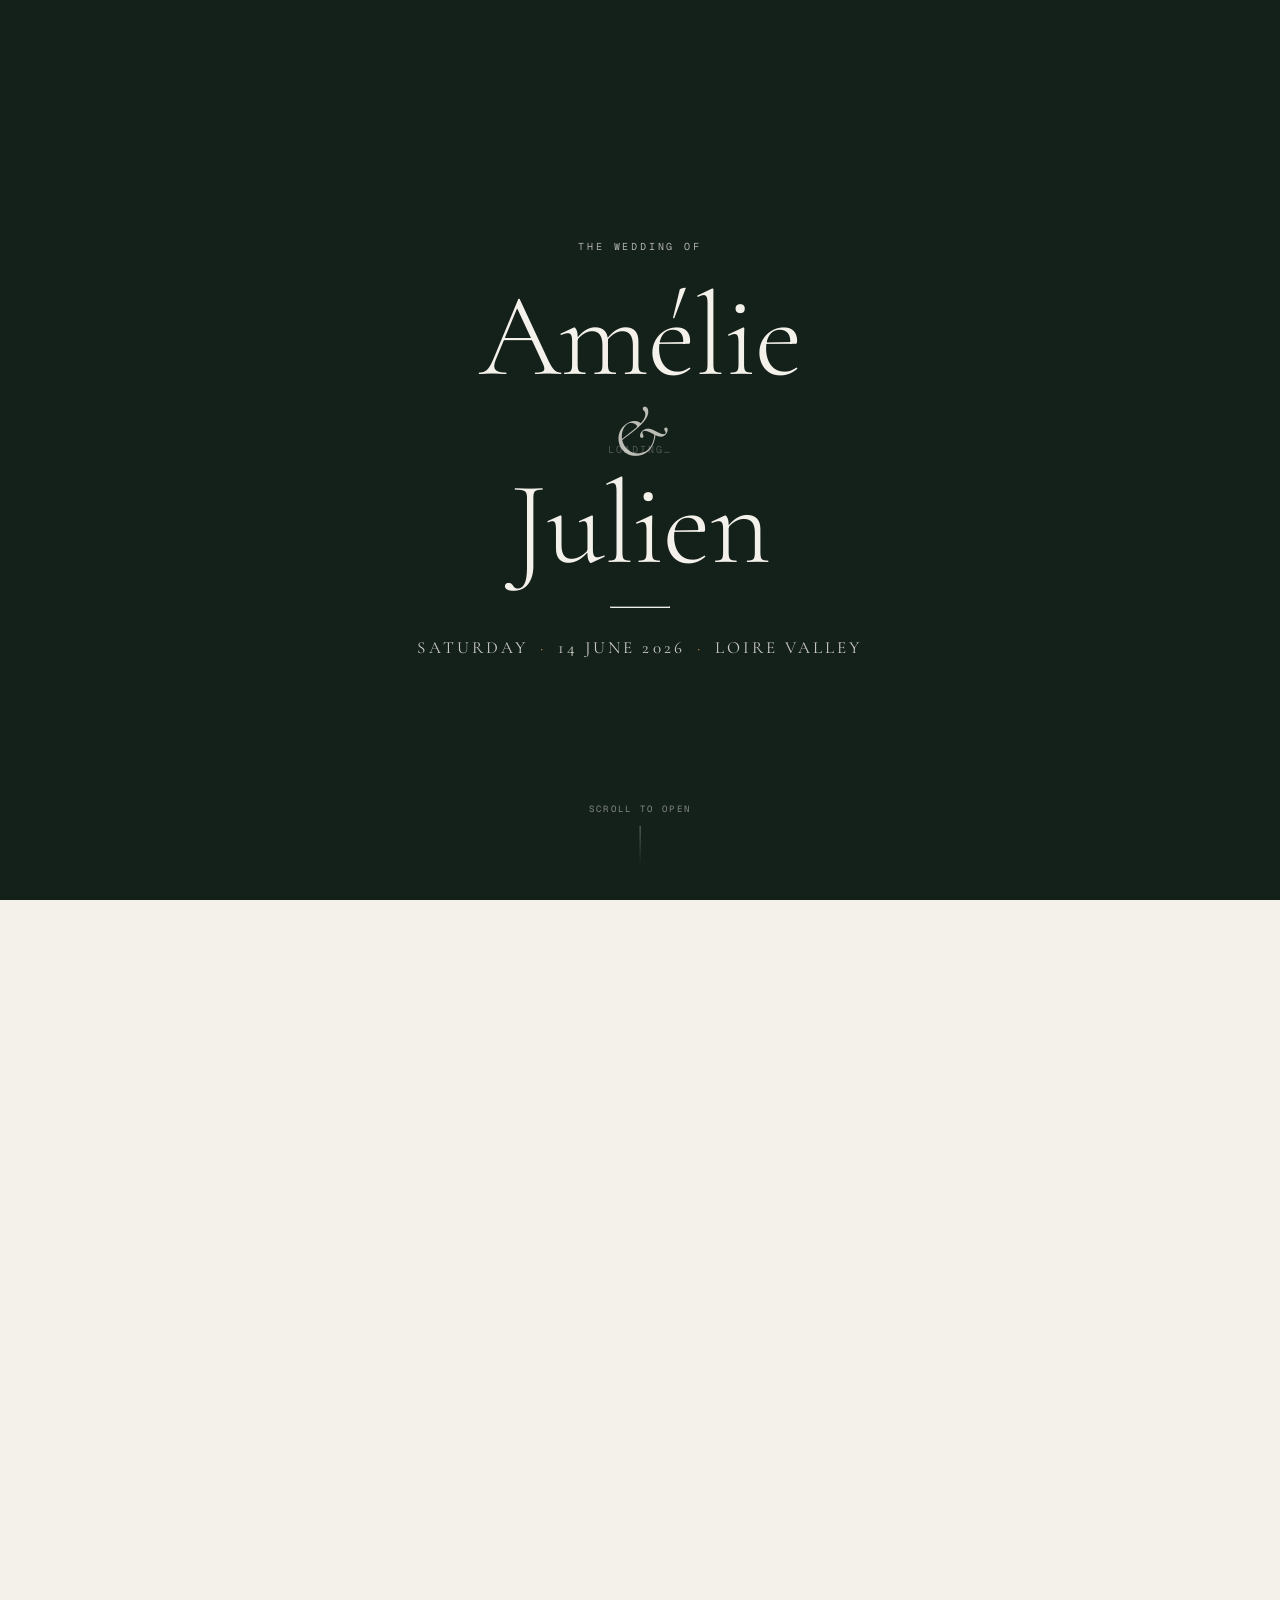
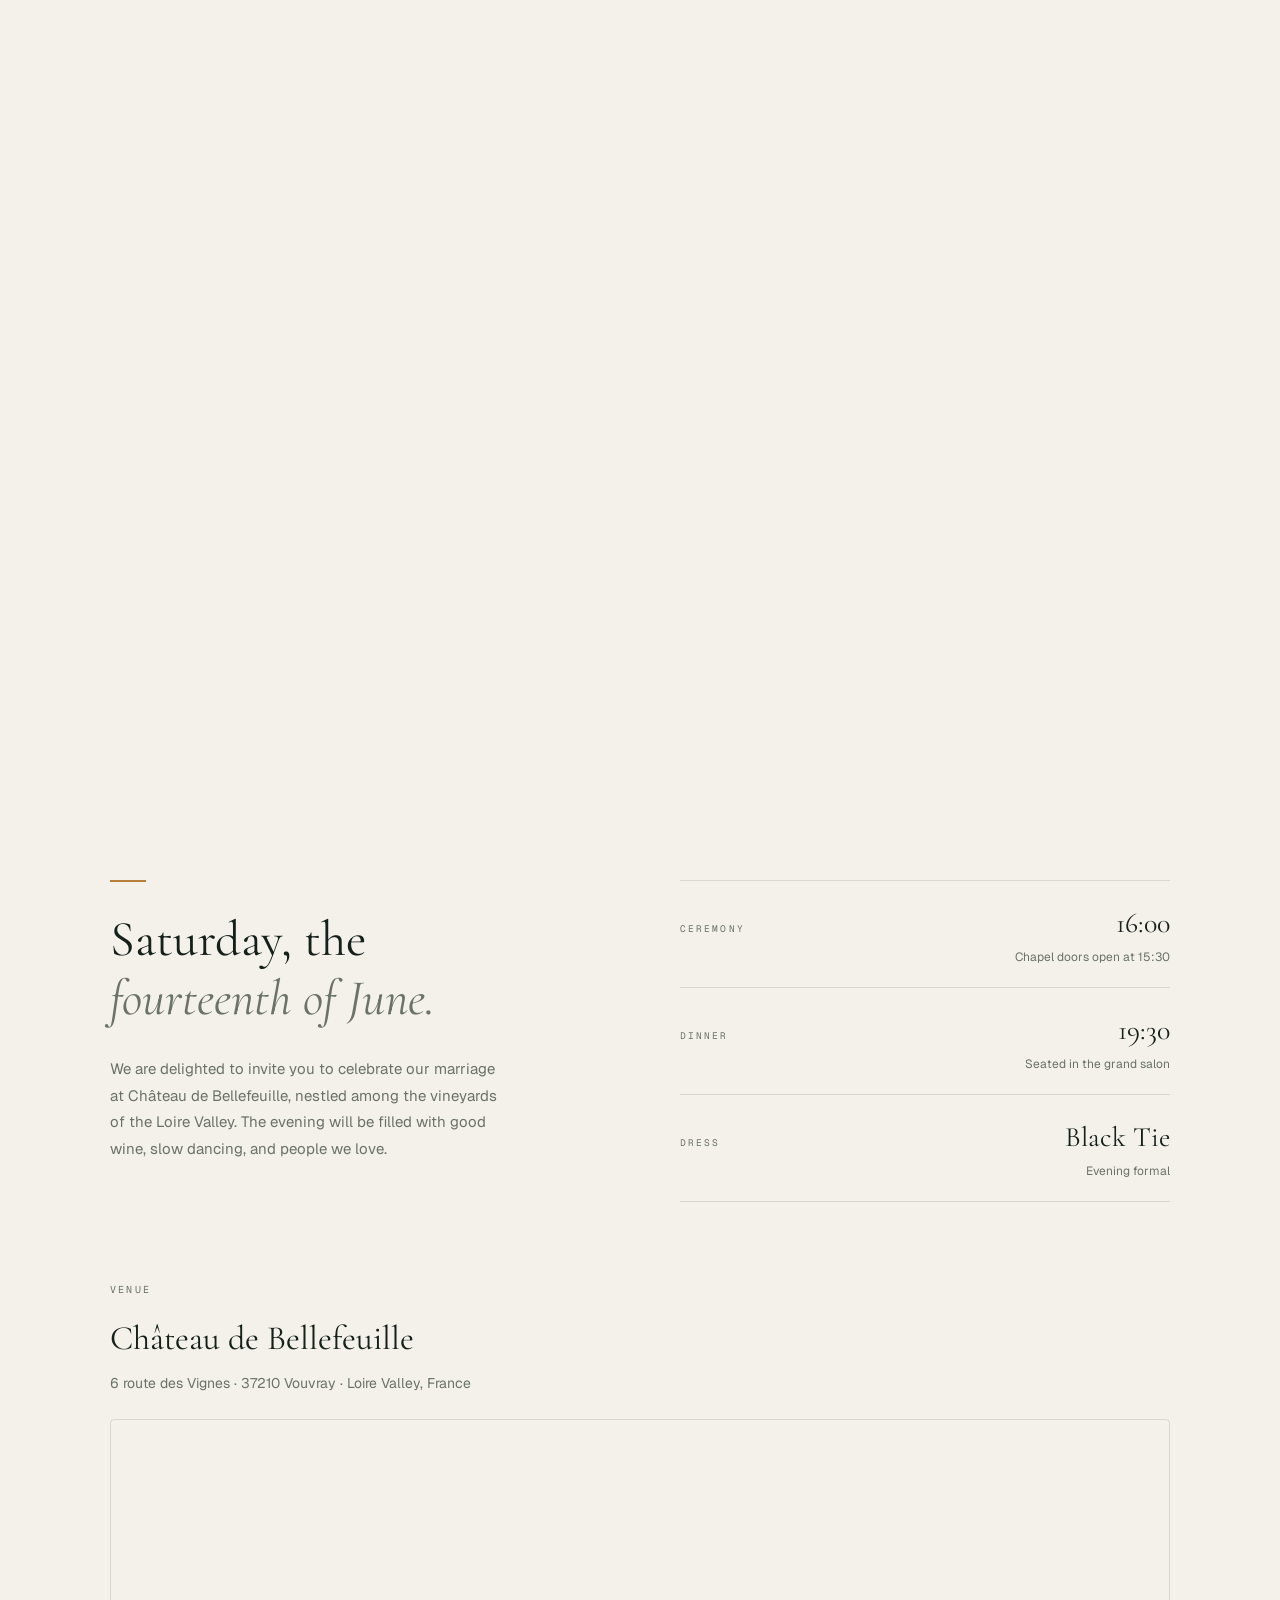
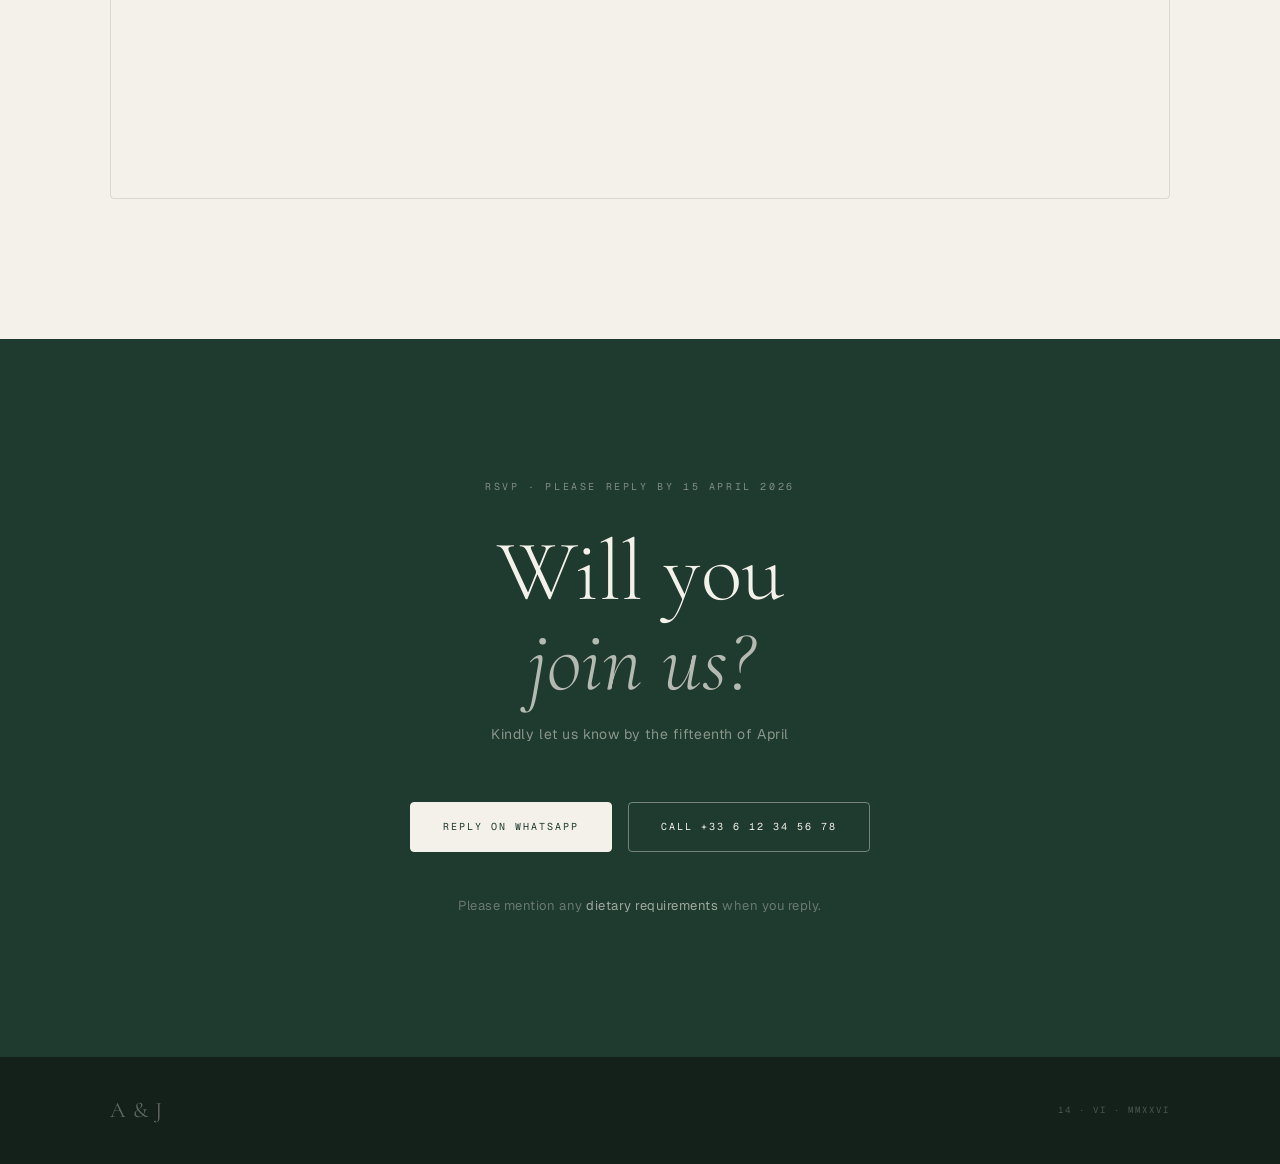
<file: wedding_invitation.html>
<!DOCTYPE html>
<html lang="en">
<head>
<meta charset="UTF-8">
<meta name="viewport" content="width=device-width, initial-scale=1.0">
<title>Amélie & Julien · 14 June 2026</title>
<link rel="preconnect" href="https://fonts.googleapis.com">
<link rel="preconnect" href="https://fonts.gstatic.com" crossorigin>
<link href="https://fonts.googleapis.com/css2?family=Cormorant+Garamond:ital,wght@0,300;0,400;0,500;0,600;1,300;1,400;1,500&family=Geist:wght@300;400;500&family=Geist+Mono:wght@400;500&display=swap" rel="stylesheet">

<style>
/* ─── TOKENS ─── */
:root {
  --bone:    #f4f1ea;
  --ink:     #14201a;
  --forest:  #1f3a2e;
  --amber:   #b7803a;
  --muted:   #6a7269;
  --border:  rgba(20,32,26,0.12);

  --display:  'Cormorant Garamond', Georgia, serif;
  --body:     'Geist', system-ui, sans-serif;
  --mono:     'Geist Mono', monospace;

  --max-w: 1140px;
  --section-gap: 140px;
}

/* ─── RESET ─── */
*, *::before, *::after { box-sizing: border-box; margin: 0; padding: 0; }
html { scroll-behavior: smooth; }
body {
  font-family: var(--body);
  background: var(--bone);
  color: var(--ink);
  font-size: 16px;
  line-height: 1.6;
  -webkit-font-smoothing: antialiased;
}
img, video { display: block; max-width: 100%; }
a { color: inherit; text-decoration: none; }

/* ─── REDUCED MOTION ─── */
@media (prefers-reduced-motion: reduce) {
  .hero-video-wrap video { display: none; }
  .hero-video-wrap { background-image: url('poster.jpg'); background-size: cover; background-position: center; }
  .fade-in { opacity: 1 !important; transform: none !important; transition: none !important; }
}

/* ─── UTILITY ─── */
.container { max-width: var(--max-w); margin: 0 auto; padding: 0 40px; }
.eyebrow {
  font-family: var(--mono);
  font-size: 10px;
  letter-spacing: 0.22em;
  text-transform: uppercase;
  color: var(--muted);
}
.rule { border: none; border-top: 1px solid var(--border); }

/* ─── FADE IN ─── */
.fade-in {
  opacity: 0;
  transform: translateY(18px);
  transition: opacity 0.55s ease-out, transform 0.55s ease-out;
}
.fade-in.visible { opacity: 1; transform: none; }
.fade-in.delay-1 { transition-delay: 0.1s; }
.fade-in.delay-2 { transition-delay: 0.22s; }
.fade-in.delay-3 { transition-delay: 0.38s; }

/* ══════════════════════════════════════
   HERO — scroll-scrubbed video
══════════════════════════════════════ */
#hero {
  position: relative;
  height: 260vh; /* scroll distance — gives enough room to play the full clip */
}

.hero-sticky {
  position: sticky;
  top: 0;
  height: 100vh;
  overflow: hidden;
  display: flex;
  align-items: center;
  justify-content: center;
}

/* canvas sits behind everything — video is hidden decode source */
.hero-video-wrap {
  position: absolute;
  inset: 0;
  z-index: 0;
  background: #14201a; /* ink fallback while loading */
}
#scrub-canvas {
  position: absolute;
  inset: 0;
  width: 100%;
  height: 100%;
  display: block;
}

/* gradient overlay — bottom-weighted so lower text stays legible */
.hero-overlay {
  position: absolute;
  inset: 0;
  background:
    linear-gradient(to bottom,
      rgba(20,32,26,0.55) 0%,
      rgba(20,32,26,0.28) 40%,
      rgba(20,32,26,0.48) 75%,
      rgba(20,32,26,0.72) 100%
    );
  z-index: 1;
}

/* text centred over video */
.hero-content {
  position: relative;
  z-index: 2;
  text-align: center;
  color: var(--bone);
  padding: 0 24px;
  display: flex;
  flex-direction: column;
  align-items: center;
  gap: 0;
}

.hero-eyebrow {
  font-family: var(--mono);
  font-size: 10px;
  letter-spacing: 0.28em;
  text-transform: uppercase;
  color: rgba(244,241,234,0.7);
  margin-bottom: 28px;
}

.hero-names {
  font-family: var(--display);
  font-weight: 300;
  font-size: clamp(62px, 10vw, 118px);
  line-height: 0.92;
  letter-spacing: -0.01em;
  color: var(--bone);
}
.hero-names .amp {
  font-style: italic;
  font-weight: 300;
  font-size: 0.62em;
  display: block;
  margin: 6px 0;
  color: rgba(244,241,234,0.75);
}

.hero-rule {
  width: 60px;
  border-top: 1px solid rgba(244,241,234,0.35);
  margin: 26px 0;
}

.hero-date-loc {
  font-family: var(--display);
  font-size: clamp(13px, 1.6vw, 17px);
  letter-spacing: 0.18em;
  font-weight: 400;
  color: rgba(244,241,234,0.82);
  text-transform: uppercase;
}
.hero-date-loc span { margin: 0 12px; color: var(--amber); }

/* scroll hint */
.scroll-hint {
  position: absolute;
  bottom: 36px;
  left: 50%;
  transform: translateX(-50%);
  z-index: 2;
  display: flex;
  flex-direction: column;
  align-items: center;
  gap: 10px;
  transition: opacity 0.4s ease;
}
.scroll-hint p {
  font-family: var(--mono);
  font-size: 9px;
  letter-spacing: 0.26em;
  text-transform: uppercase;
  color: rgba(244,241,234,0.5);
}
.scroll-arrow {
  width: 1px;
  height: 38px;
  background: linear-gradient(to bottom, rgba(244,241,234,0.4), transparent);
  animation: arrowPulse 1.8s ease-in-out infinite;
}
@keyframes arrowPulse {
  0%, 100% { opacity: 0.4; transform: scaleY(1); }
  50% { opacity: 1; transform: scaleY(1.1); }
}

/* ══════════════════════════════════════
   EVENT DETAILS
══════════════════════════════════════ */
#details {
  background: var(--bone);
  padding: var(--section-gap) 0;
}

.details-grid {
  display: grid;
  grid-template-columns: 1fr 1fr;
  gap: 80px;
  align-items: start;
  margin-bottom: 80px;
}

/* left col */
.details-left {}
.details-headline {
  font-family: var(--display);
  font-size: clamp(30px, 4vw, 50px);
  font-weight: 400;
  line-height: 1.18;
  color: var(--ink);
  margin-bottom: 28px;
}
.details-headline em { font-style: italic; color: var(--muted); }
.details-intro {
  font-family: var(--body);
  font-size: 15px;
  line-height: 1.78;
  color: var(--muted);
  max-width: 400px;
}

/* right col — divided list */
.details-list {
  list-style: none;
  border-top: 1px solid var(--border);
}
.details-list li {
  display: flex;
  justify-content: space-between;
  align-items: baseline;
  padding: 20px 0;
  border-bottom: 1px solid var(--border);
  gap: 24px;
}
.dl-key {
  font-family: var(--mono);
  font-size: 9.5px;
  letter-spacing: 0.22em;
  text-transform: uppercase;
  color: var(--muted);
  flex-shrink: 0;
}
.dl-val {
  font-family: var(--display);
  font-size: clamp(20px, 2.4vw, 28px);
  font-weight: 400;
  color: var(--ink);
  text-align: right;
}
.dl-sub {
  font-family: var(--body);
  font-size: 12px;
  color: var(--muted);
  margin-top: 2px;
  text-align: right;
}

/* venue block above map */
.venue-block {
  margin-bottom: 24px;
}
.venue-name {
  font-family: var(--display);
  font-size: clamp(22px, 3vw, 34px);
  font-weight: 400;
  color: var(--ink);
  margin-bottom: 6px;
}
.venue-address {
  font-family: var(--body);
  font-size: 14px;
  color: var(--muted);
}

/* map */
.map-wrap {
  width: 100%;
  height: 380px;
  border: 1px solid var(--border);
  border-radius: 4px;
  overflow: hidden;
}
.map-wrap iframe {
  width: 100%;
  height: 100%;
  border: none;
  display: block;
  filter: grayscale(0.35) sepia(0.08);
}

/* amber accent line */
.amber-rule {
  width: 36px;
  border-top: 2px solid var(--amber);
  margin-bottom: 28px;
}

/* ══════════════════════════════════════
   CONTACT — forest section
══════════════════════════════════════ */
#contact {
  background: var(--forest);
  padding: var(--section-gap) 0;
}

.contact-inner {
  display: flex;
  flex-direction: column;
  align-items: center;
  text-align: center;
  gap: 0;
}

.contact-eyebrow {
  font-family: var(--mono);
  font-size: 10px;
  letter-spacing: 0.26em;
  text-transform: uppercase;
  color: rgba(244,241,234,0.45);
  margin-bottom: 32px;
}

.contact-headline {
  font-family: var(--display);
  font-size: clamp(44px, 7vw, 86px);
  font-weight: 300;
  line-height: 1.05;
  color: var(--bone);
  margin-bottom: 16px;
}
.contact-headline em {
  font-style: italic;
  color: rgba(244,241,234,0.7);
}

.contact-sub {
  font-family: var(--body);
  font-size: 14px;
  color: rgba(244,241,234,0.5);
  margin-bottom: 56px;
  letter-spacing: 0.04em;
}

.contact-buttons {
  display: flex;
  gap: 16px;
  flex-wrap: wrap;
  justify-content: center;
}

.btn {
  font-family: var(--mono);
  font-size: 10px;
  letter-spacing: 0.2em;
  text-transform: uppercase;
  padding: 16px 32px;
  border-radius: 4px;
  cursor: pointer;
  transition: all 0.2s ease;
  display: inline-block;
}
.btn-solid {
  background: var(--bone);
  color: var(--forest);
  border: 1.5px solid var(--bone);
}
.btn-solid:hover {
  background: transparent;
  color: var(--bone);
}
.btn-outline {
  background: transparent;
  color: var(--bone);
  border: 1.5px solid rgba(244,241,234,0.4);
}
.btn-outline:hover {
  border-color: var(--bone);
  background: rgba(244,241,234,0.06);
}

.rsvp-note {
  margin-top: 44px;
  font-family: var(--body);
  font-size: 13px;
  color: rgba(244,241,234,0.35);
  letter-spacing: 0.04em;
}
.rsvp-note strong {
  color: rgba(244,241,234,0.6);
  font-weight: 400;
}

/* ══════════════════════════════════════
   FOOTER
══════════════════════════════════════ */
footer {
  background: var(--ink);
  padding: 36px 0;
}
.footer-inner {
  display: flex;
  justify-content: space-between;
  align-items: center;
}
.footer-monogram {
  font-family: var(--display);
  font-size: 22px;
  font-weight: 400;
  color: rgba(244,241,234,0.35);
  letter-spacing: 0.06em;
}
.footer-date {
  font-family: var(--mono);
  font-size: 9px;
  letter-spacing: 0.22em;
  text-transform: uppercase;
  color: rgba(244,241,234,0.25);
}

/* ─── MOBILE ─── */
@media (max-width: 768px) {
  .container { padding: 0 20px; }
  :root { --section-gap: 80px; }
  .details-grid {
    grid-template-columns: 1fr;
    gap: 48px;
  }
  .hero-names { font-size: clamp(52px, 14vw, 80px); }
  .map-wrap { height: 280px; }
  .contact-buttons { flex-direction: column; align-items: center; }
  .btn { width: 220px; text-align: center; }
}
</style>
</head>
<body>

<!-- ══════════════════════════════════
     HERO
══════════════════════════════════ -->
<section id="hero">
  <div class="hero-sticky">

    <div class="hero-video-wrap">
      <!-- Hidden video — used only as a decode source -->
      <video
        id="scrub-video"
        src="https://res.cloudinary.com/ufey9hth/video/upload/v1785324048/Wedding_invitation_opening_luxur__202607291220_1_qcqtc7.mp4"
        preload="auto"
        muted
        playsinline
        disablePictureInPicture
        disableRemotePlayback
        crossorigin="anonymous"
        style="position:absolute;opacity:0;pointer-events:none;width:1px;height:1px;"
      ></video>
      <!-- Canvas renders frames — no seek stutter -->
      <canvas id="scrub-canvas" style="width:100%;height:100%;object-fit:cover;display:block;"></canvas>
    </div>

    <div class="hero-overlay"></div>

    <div class="hero-content">
      <p class="hero-eyebrow">The Wedding of</p>

      <div class="hero-names">
        Amélie
        <span class="amp">&amp;</span>
        Julien
      </div>

      <hr class="hero-rule">

      <p class="hero-date-loc">
        Saturday<span>·</span>14 June 2026<span>·</span>Loire Valley
      </p>
    </div>

    <div class="scroll-hint" id="scroll-hint">
      <p>Scroll to open</p>
      <div class="scroll-arrow"></div>
    </div>

  </div>
</section>


<!-- ══════════════════════════════════
     EVENT DETAILS
══════════════════════════════════ -->
<section id="details">
  <div class="container">

    <div class="details-grid">

      <!-- Left: editorial copy -->
      <div class="details-left">
        <div class="amber-rule fade-in"></div>
        <h2 class="details-headline fade-in delay-1">
          Saturday, the<br>
          <em>fourteenth of June.</em>
        </h2>
        <p class="details-intro fade-in delay-2">
          We are delighted to invite you to celebrate our marriage at
          Château de Bellefeuille, nestled among the vineyards of the
          Loire Valley. The evening will be filled with good wine,
          slow dancing, and people we love.
        </p>
      </div>

      <!-- Right: key/value schedule -->
      <div class="details-right">
        <ul class="details-list fade-in delay-1">
          <li>
            <span class="dl-key">Ceremony</span>
            <div>
              <div class="dl-val">16:00</div>
              <div class="dl-sub">Chapel doors open at 15:30</div>
            </div>
          </li>
          <li>
            <span class="dl-key">Dinner</span>
            <div>
              <div class="dl-val">19:30</div>
              <div class="dl-sub">Seated in the grand salon</div>
            </div>
          </li>
          <li>
            <span class="dl-key">Dress</span>
            <div>
              <div class="dl-val">Black Tie</div>
              <div class="dl-sub">Evening formal</div>
            </div>
          </li>
        </ul>
      </div>

    </div>

    <!-- Venue + Map -->
    <div class="venue-block fade-in">
      <p class="eyebrow" style="margin-bottom:14px;">Venue</p>
      <h3 class="venue-name">Château de Bellefeuille</h3>
      <p class="venue-address">6 route des Vignes · 37210 Vouvray · Loire Valley, France</p>
    </div>

    <div class="map-wrap fade-in delay-1">
      <iframe
        src="https://www.openstreetmap.org/export/embed.html?bbox=0.7436,47.3890,0.8036,47.4190&layer=mapnik&marker=47.4040,0.7736"
        loading="lazy"
        title="Château de Bellefeuille location"
        aria-label="Map showing wedding venue location in Vouvray, Loire Valley"
      ></iframe>
    </div>

  </div>
</section>


<!-- ══════════════════════════════════
     CONTACT
══════════════════════════════════ -->
<section id="contact">
  <div class="container">
    <div class="contact-inner">

      <p class="contact-eyebrow fade-in">RSVP · Please reply by 15 April 2026</p>

      <h2 class="contact-headline fade-in delay-1">
        Will you<br><em>join us?</em>
      </h2>

      <p class="contact-sub fade-in delay-2">
        Kindly let us know by the fifteenth of April
      </p>

      <div class="contact-buttons fade-in delay-3">
        <a
          href="https://wa.me/33612345678"
          target="_blank"
          rel="noopener noreferrer"
          class="btn btn-solid"
        >Reply on WhatsApp</a>
        <a
          href="tel:+33612345678"
          class="btn btn-outline"
        >Call +33 6 12 34 56 78</a>
      </div>

      <p class="rsvp-note fade-in delay-3">
        Please mention any <strong>dietary requirements</strong> when you reply.
      </p>

    </div>
  </div>
</section>


<!-- ══════════════════════════════════
     FOOTER
══════════════════════════════════ -->
<footer>
  <div class="container">
    <div class="footer-inner">
      <span class="footer-monogram">A &amp; J</span>
      <span class="footer-date">14 · VI · MMXXVI</span>
    </div>
  </div>
</footer>


<script>
/* ══════════════════════════════════════════════════════
   CANVAS SCROLL-SCRUBBER
   Strategy:
   1. Load video into hidden <video> with preload="auto"
   2. On every scroll event, set video.currentTime to
      the target timestamp
   3. On "seeked", immediately draw that frame to canvas
      via ctx.drawImage(video, ...)
   4. Use requestAnimationFrame to batch canvas paints
      so we never paint more than once per frame
   This eliminates visual stutter because the canvas
   paints exactly when the browser is ready to composite,
   and we're not fighting the video element's own renderer.
══════════════════════════════════════════════════════ */
(function () {
  const video  = document.getElementById('scrub-video');
  const canvas = document.getElementById('scrub-canvas');
  const hero   = document.getElementById('hero');
  const hint   = document.getElementById('scroll-hint');

  if (!video || !canvas || !hero) return;

  const ctx = canvas.getContext('2d');

  // Loading overlay — shown while video buffers
  const loadEl = document.createElement('div');
  loadEl.id = 'video-loading';
  loadEl.innerHTML = '<span>Loading…</span>';
  Object.assign(loadEl.style, {
    position: 'absolute', inset: '0', display: 'flex',
    alignItems: 'center', justifyContent: 'center',
    fontFamily: 'var(--mono)', fontSize: '10px',
    letterSpacing: '0.2em', textTransform: 'uppercase',
    color: 'rgba(244,241,234,0.4)', zIndex: '5',
    transition: 'opacity 0.6s ease', pointerEvents: 'none'
  });
  canvas.parentElement.appendChild(loadEl);

  let rafPending    = false;
  let targetTime    = 0;
  let isSeeking     = false;
  let pendingSeek   = false;
  let duration      = 0;
  let lastProgress  = -1;

  // Size canvas to device pixel ratio for crisp rendering
  function sizeCanvas () {
    const dpr = window.devicePixelRatio || 1;
    canvas.width  = window.innerWidth  * dpr;
    canvas.height = window.innerHeight * dpr;
    ctx.scale(dpr, dpr);
    // Redraw current frame at new size
    if (video.readyState >= 2) drawFrame();
  }

  function drawFrame () {
    if (!rafPending) {
      rafPending = true;
      requestAnimationFrame(() => {
        rafPending = false;
        ctx.clearRect(0, 0, canvas.width, canvas.height);

        // Cover-fit: fill canvas, centred
        const vw = window.innerWidth;
        const vh = window.innerHeight;
        const vAspect = video.videoWidth / video.videoHeight;
        const cAspect = vw / vh;
        let drawW, drawH, drawX, drawY;
        if (cAspect > vAspect) {
          drawW = vw;
          drawH = vw / vAspect;
          drawX = 0;
          drawY = (vh - drawH) / 2;
        } else {
          drawH = vh;
          drawW = vh * vAspect;
          drawX = (vw - drawW) / 2;
          drawY = 0;
        }
        ctx.drawImage(video, drawX, drawY, drawW, drawH);
      });
    }
  }

  function doSeek (time) {
    if (isSeeking) {
      pendingSeek = true;
      targetTime  = time;
      return;
    }
    isSeeking = true;
    video.currentTime = time;
  }

  video.addEventListener('seeked', () => {
    drawFrame();
    isSeeking = false;
    if (pendingSeek) {
      pendingSeek = false;
      doSeek(targetTime);
    }
  });

  // Also draw on timeupdate during initial buffer
  video.addEventListener('timeupdate', drawFrame);

  function getProgress () {
    const heroTop    = hero.getBoundingClientRect().top + window.scrollY;
    const heroHeight = hero.offsetHeight - window.innerHeight;
    const scrolled   = Math.max(0, window.scrollY - heroTop);
    return Math.min(1, scrolled / heroHeight);
  }

  function onScroll () {
    const progress = getProgress();

    // Hint fade
    if (hint) {
      hint.style.opacity      = progress > 0.03 ? '0' : '1';
      hint.style.pointerEvents = progress > 0.03 ? 'none' : 'auto';
    }

    if (!duration) return;
    if (Math.abs(progress - lastProgress) < 0.001) return; // no meaningful change
    lastProgress = progress;

    targetTime = duration * progress;
    doSeek(targetTime);
  }

  video.addEventListener('loadedmetadata', () => {
    duration = video.duration;
    sizeCanvas();
    // Draw first frame immediately
    doSeek(0);
    // Hide loading overlay
    loadEl.style.opacity = '0';
    setTimeout(() => loadEl.remove(), 700);
  });

  // Fallback: if metadata fires after canplay
  video.addEventListener('canplay', () => {
    if (!duration && video.duration) {
      duration = video.duration;
      sizeCanvas();
      doSeek(0);
      loadEl.style.opacity = '0';
      setTimeout(() => loadEl.remove(), 700);
    }
  });

  video.pause();
  window.addEventListener('scroll', onScroll, { passive: true });
  window.addEventListener('resize', () => { sizeCanvas(); onScroll(); });
  onScroll();
})();


/* ══════════════════════════════════
   INTERSECTION OBSERVER — fade ins
══════════════════════════════════ */
(function () {
  // Respect reduced motion
  if (window.matchMedia('(prefers-reduced-motion: reduce)').matches) {
    document.querySelectorAll('.fade-in').forEach(el => el.classList.add('visible'));
    return;
  }

  const obs = new IntersectionObserver((entries) => {
    entries.forEach(e => {
      if (e.isIntersecting) {
        e.target.classList.add('visible');
        obs.unobserve(e.target);
      }
    });
  }, { threshold: 0.12 });

  document.querySelectorAll('.fade-in').forEach(el => obs.observe(el));
})();
</script>

</body>
</html>
</file>
